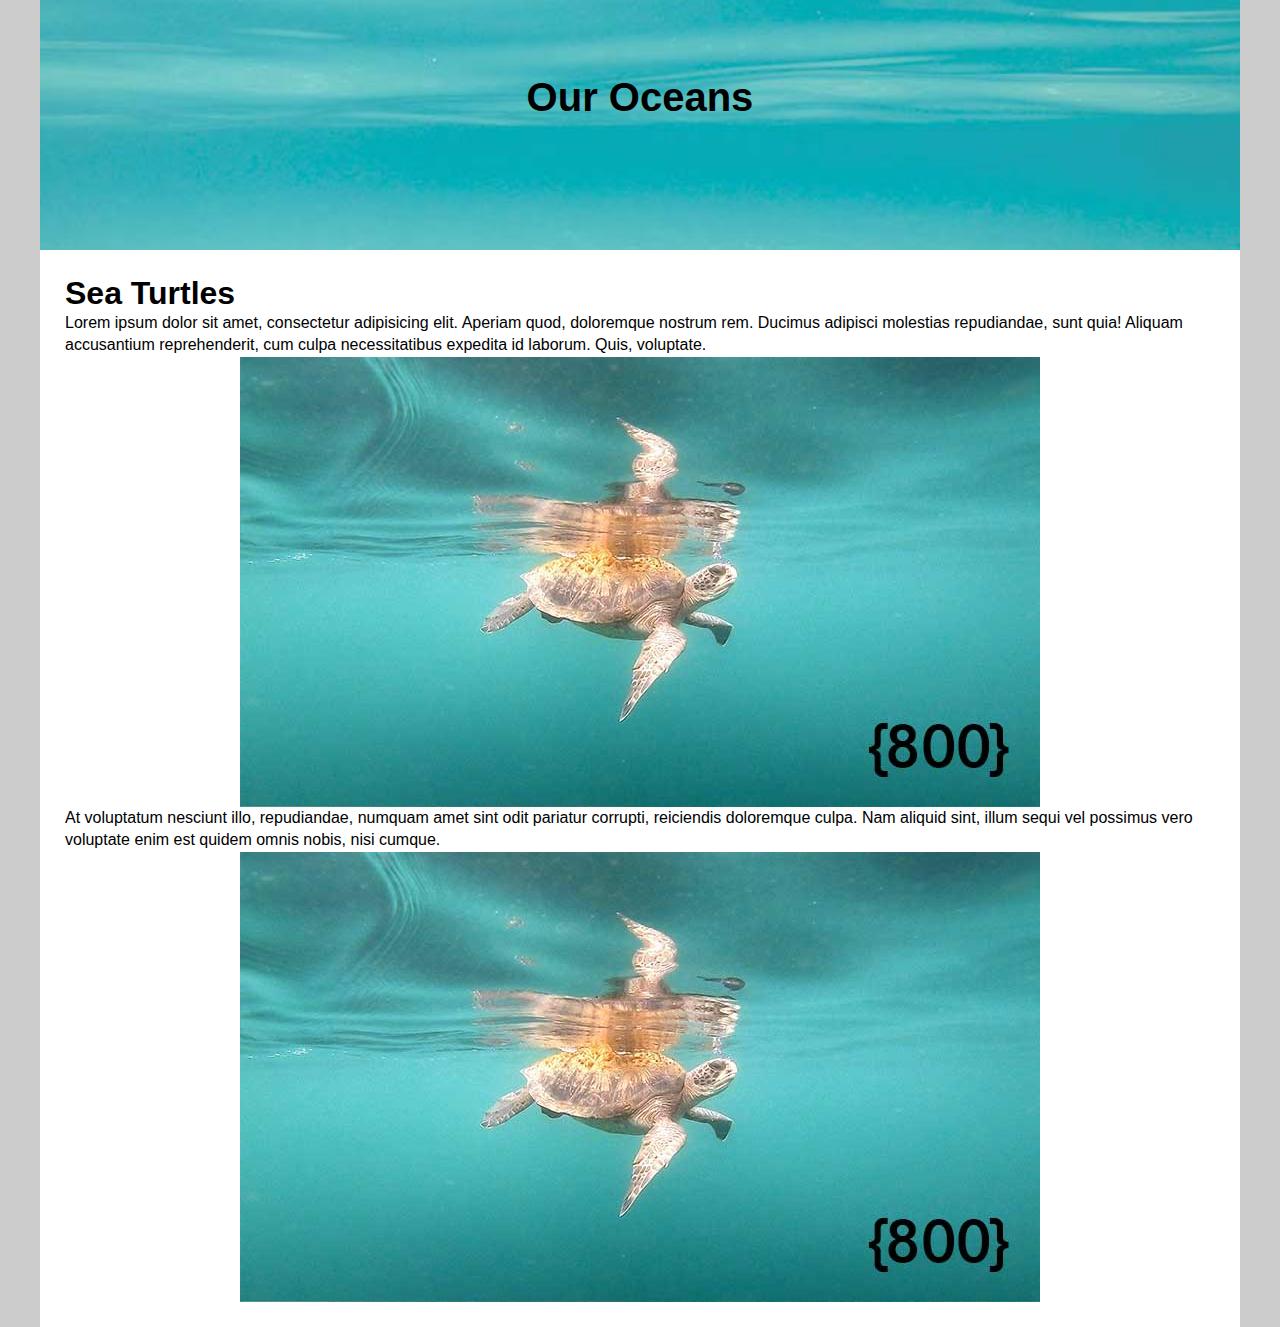
<file: root/srcSet.html>
<!DOCTYPE html>
<html lang="en">
<head>
    <meta charset="UTF-8">
    <meta name="viewport" content="width=device-width, minimum-scale=1.0">
    <link rel="stylesheet" href="css/main.css" type="text/css">

    <title>Responsive Images</title>
</head>
<body>
    <header>
        <h1>Our Oceans</h1>
    </header>
    
        <main>
            <section>
                <h1>Sea Turtles</h1>
                <p>Lorem ipsum dolor sit amet, consectetur adipisicing elit. Aperiam quod, doloremque nostrum rem. Ducimus adipisci molestias repudiandae, sunt quia! Aliquam accusantium reprehenderit, cum culpa necessitatibus expedita id laborum. Quis, voluptate.</p>
                
                <img src="images/turtle2-800.jpg" 
                    alt="sea turtle"
                    srcset="images/turtle2-200.jpg 200w,
                            images/turtle2-400.jpg 400w,
                            images/turtle2-800.jpg 800w"
                    sizes="(max-width:200px) 200px,
                           (max-width:400px) 400px,
                           800px">
                
                <p>At voluptatum nesciunt illo, repudiandae, numquam amet sint odit pariatur corrupti, reiciendis doloremque culpa. Nam aliquid sint, illum sequi vel possimus vero voluptate enim est quidem omnis nobis, nisi cumque.</p>
                
                <picture>
                    <source media="(max-width:250px)" srcset="images/turtle2-200.jpg">
                    <source media="(max-width:450px)" srcset="images/turtle2-400.jpg">
                    <source media="(min-width:451px)" srcset="images/turtle2-800.jpg">
                    <img src="images/turtle2-800.jpg" alt="sea turtle">
                </picture>
            </section>
        </main>
    
</body>
</html>
</file>
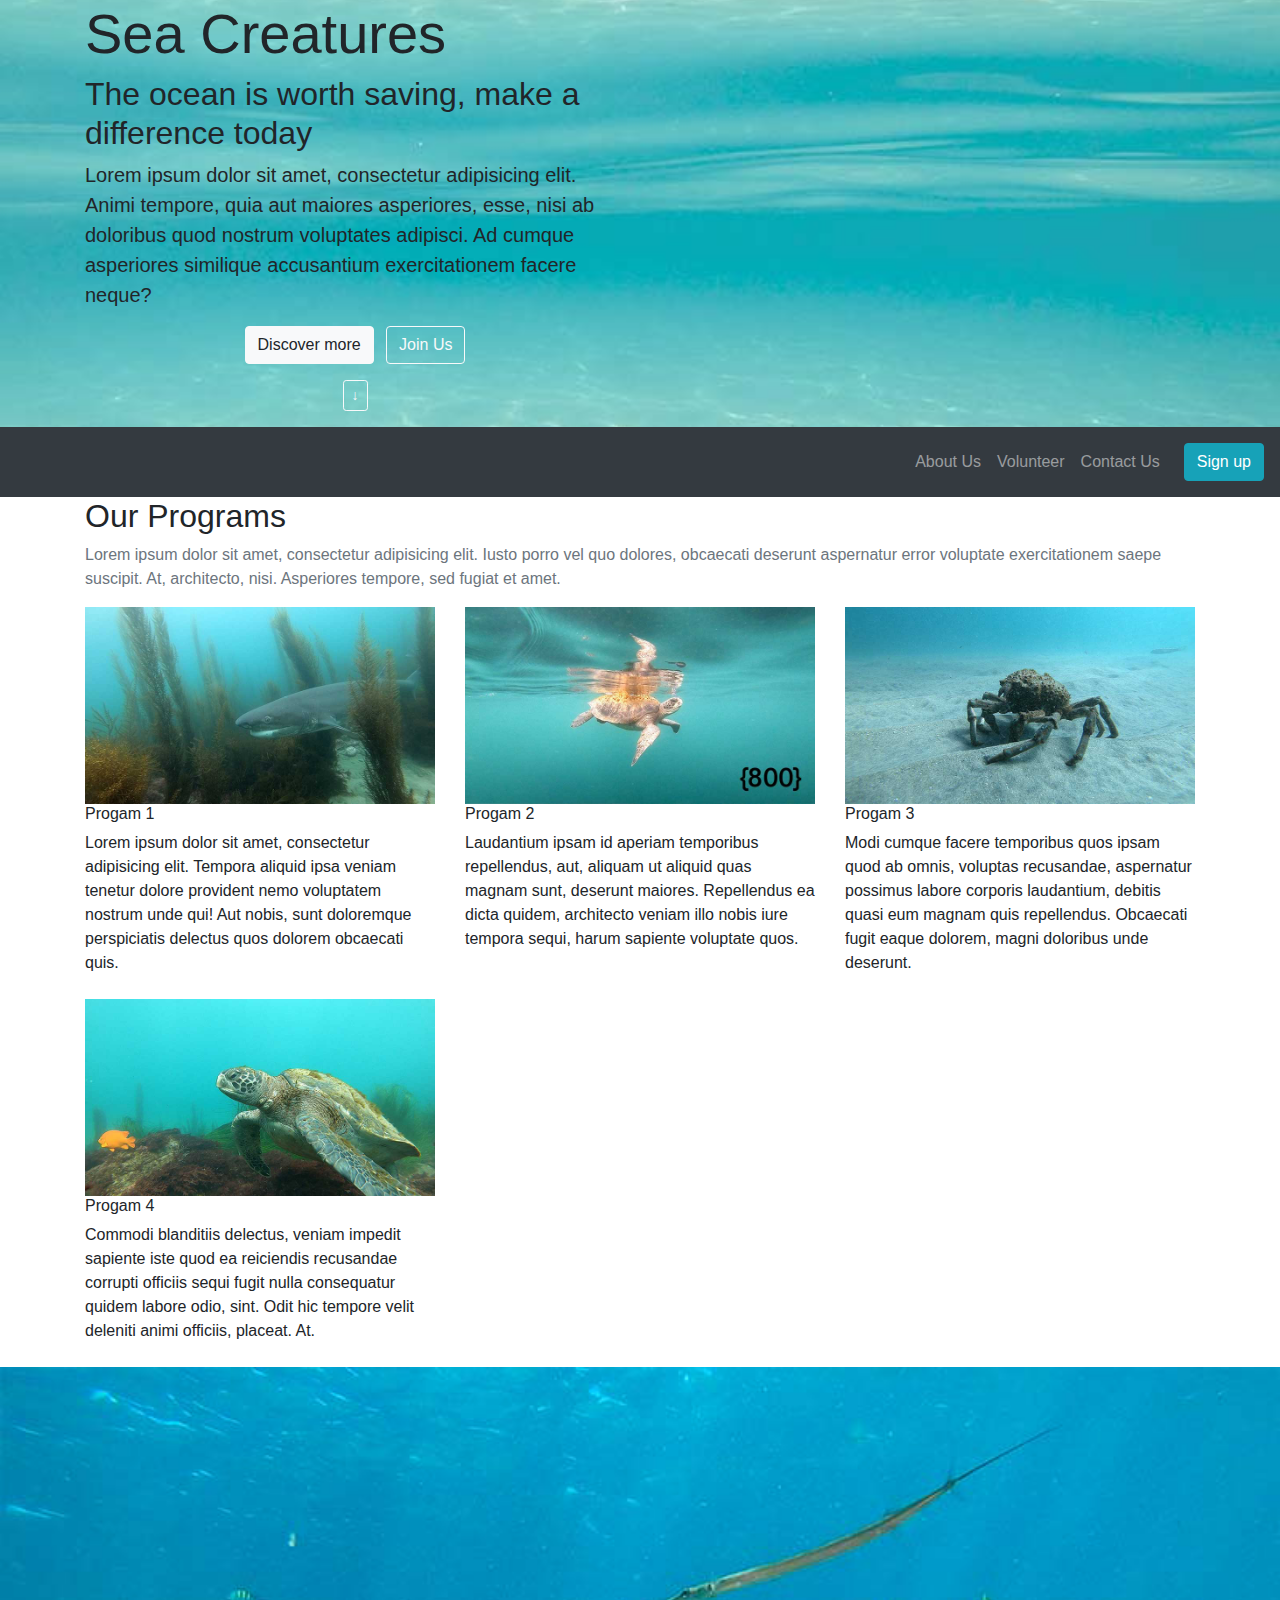
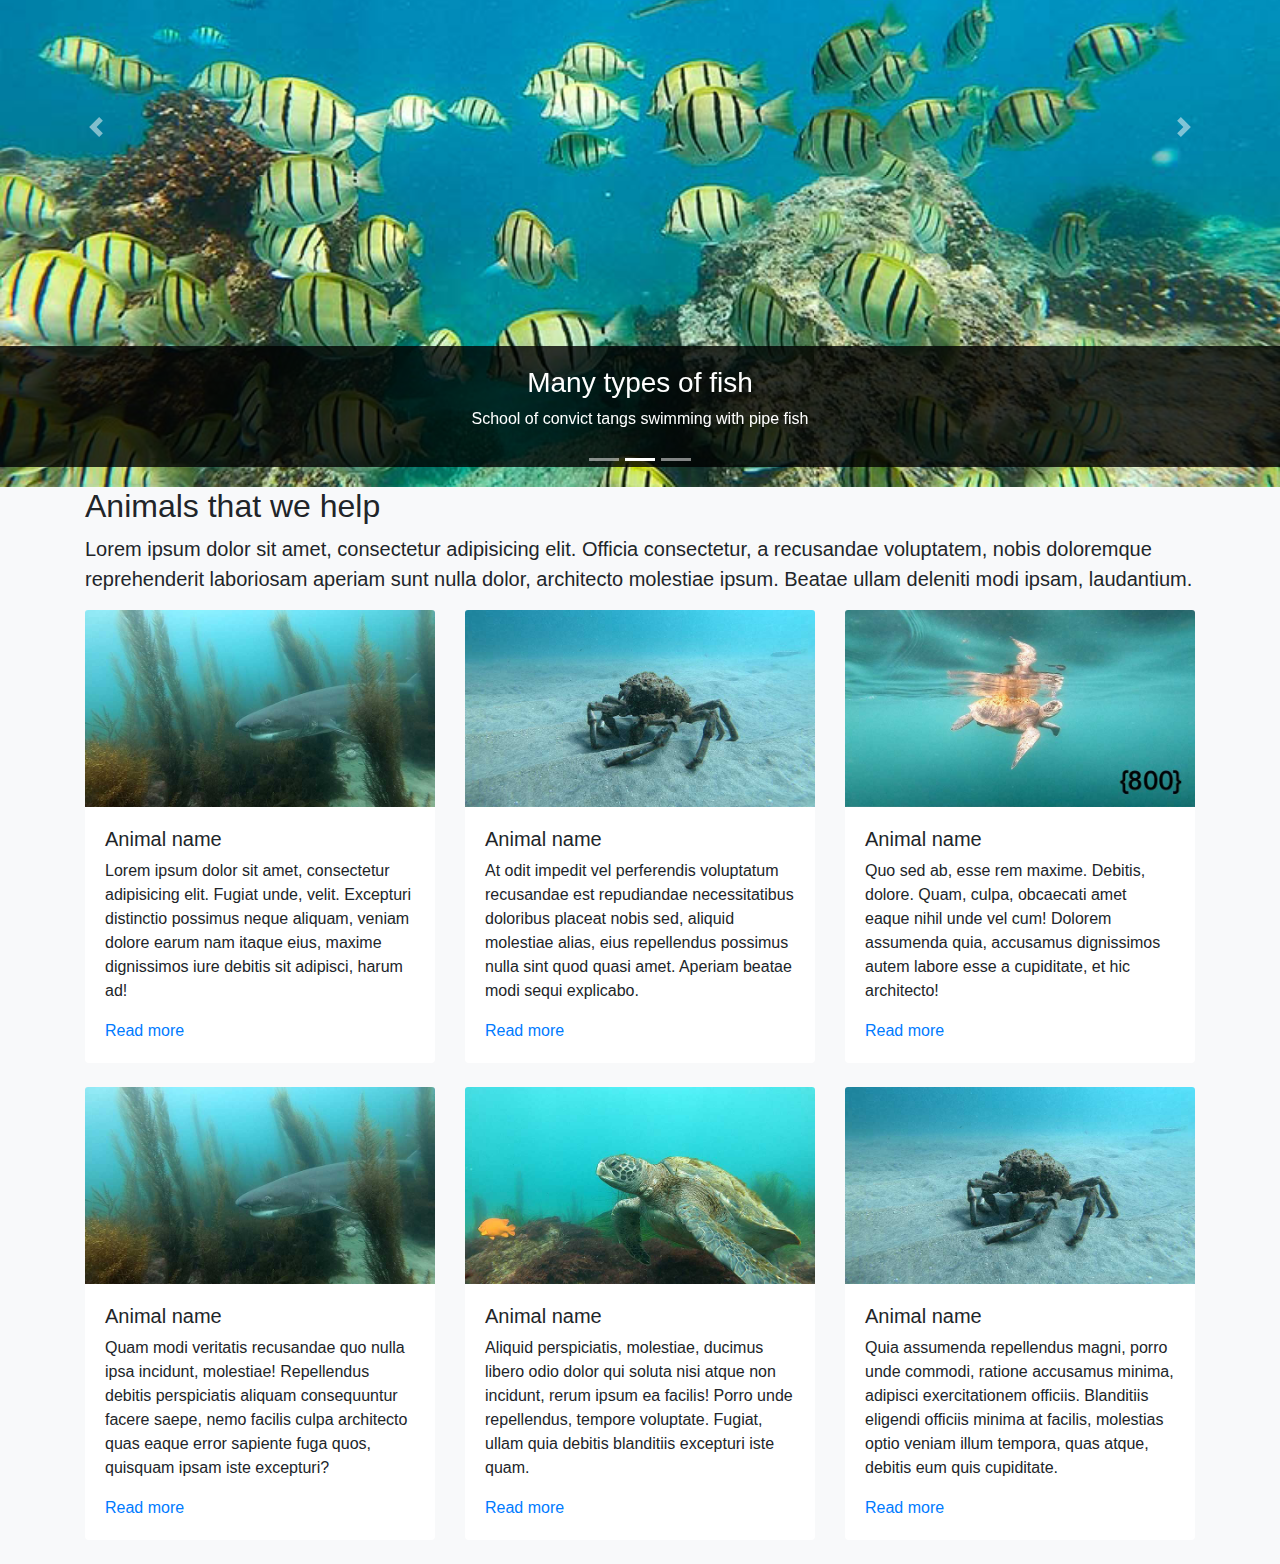
<file: root/srsSetJS/responsiveImages.html>
<!DOCTYPE html>
<html lang="en">
<head>
    <meta charset="UTF-8">
    <meta name="viewport" content="width=device-width,  initial-scale=1.0">
    <title>World Oceans</title>
    
    <!--font awesome-->
    <link rel="stylesheet" href="https://use.fontawesome.com/releases/v5.7.2/css/all.css" integrity="sha384-fnmOCqbTlWIlj8LyTjo7mOUStjsKC4pOpQbqyi7RrhN7udi9RwhKkMHpvLbHG9Sr" crossorigin="anonymous">
    <!-- bootstrap css -->
    <link rel="stylesheet" href="css/bootstrap.min.css" type="text/css">
    <!--custom css-->
    <link rel="stylesheet" href="css/main.css" type="text/css">
</head>
<body>
<!--  Header section  -->
   <section id="cover" class="bg-light masthead">
       <div class="container">
           <div class="row">
               <article class="col-lg-6 order-2 order-lg-1">
                   <h1 class="display-4">Sea Creatures</h1>
                   <h2>The ocean is worth saving, make a difference today</h2>
                   <p class="lead">Lorem ipsum dolor sit amet, consectetur adipisicing elit. Animi tempore, quia aut maiores asperiores, esse, nisi ab doloribus quod nostrum voluptates adipisci. Ad cumque asperiores similique accusantium exercitationem facere neque?</p>
                   <p class="text-center">
                   <a href="#" class="btn btn-light mr-2">Discover more</a>
                   <a href="#" class="btn btn-outline-light">Join Us</a>
                   </p>
                   <p class="text-center">
                       <a href="#programs" class="btn btn-outline-light btn-sm">&darr;</a>
                   </p>
               </article>
<!--
               <figure class="col-lg-6 order-1 order-lg-2">
                   <img src="images/turtle.png" alt="sea turtle" class="img-fluid">
               </figure>
-->
           </div><!-- end row -->
       </div><!-- end container -->
   </section>
   
<!--   navigation -->
<!--   nav.navbar.navbar-dark#navMain>a.navbar-brand+button.navbar-toggler>span.navbar-toggler-icon-->
   <nav class="navbar navbar-dark bg-dark navbar-expand-md" id="navMain">
       <a href="#" class="navbar-brand text-info">
           <i class="fas fa-fish"></i>
       </a>
       <button class="navbar-toggler" data-toggle="collapse" data-target="#navbarContent" aria-expanded="false" aria-label="Toggle navigation"><span class="navbar-toggler-icon"></span></button>
<!--       div#navbarContent.collapse.navbar-collapse>ul.navbar-nav>li.nav-item*3>a.nav-link-->
       <div id="navbarContent" class="collapse navbar-collapse">
           <ul class="navbar-nav ml-auto">
               <li class="nav-item"><a href="#" class="nav-link">About Us</a></li>
               <li class="nav-item"><a href="#" class="nav-link">Volunteer</a></li>
               <li class="nav-item"><a href="#" class="nav-link">Contact Us</a></li>
           </ul>
           <div class="navbar-text ml-lg-3"><a href="#" class="btn btn-info text-white">Sign up</a></div>
       </div>
  </nav>
   
<!-- Our programs -->
   <section id="programs">
       <div class="container">
           <h2>Our Programs</h2>
           <p class="text-muted">Lorem ipsum dolor sit amet, consectetur adipisicing elit. Iusto porro vel quo dolores, obcaecati deserunt aspernatur error voluptate exercitationem saepe suscipit. At, architecto, nisi. Asperiores tempore, sed fugiat et amet.</p>
           <div class="row">
           <article class="col-sm-6 col-lg-4 mb-2">
               
                   <img src="images/7Gill-800.jpg" alt="7 gill" class="img-fluid" data-type="programs">
                   <h6>Progam 1</h6>
                   <p>Lorem ipsum dolor sit amet, consectetur adipisicing elit. Tempora aliquid ipsa veniam tenetur dolore provident nemo voluptatem nostrum unde qui! Aut nobis, sunt doloremque perspiciatis delectus quos dolorem obcaecati quis.</p>
               
           </article>
           <article class="col-sm-6 col-lg-4 mb-2">
               
                   <img src="images/turtle2-800.jpg" alt="turtle" class="img-fluid" data-type="programs">
                   <h6>Progam 2</h6>
                   <p>Laudantium ipsam id aperiam temporibus repellendus, aut, aliquam ut aliquid quas magnam sunt, deserunt maiores. Repellendus ea dicta quidem, architecto veniam illo nobis iure tempora sequi, harum sapiente voluptate quos.</p>
               
           </article>
           <article class="col-sm-6 col-lg-4 mb-2">
               
                   <img src="images/sheepCrab-800.jpg" alt="crab" class="img-fluid" data-type="programs">
                   <h6>Progam 3</h6>
                   <p>Modi cumque facere temporibus quos ipsam quod ab omnis, voluptas recusandae, aspernatur possimus labore corporis laudantium, debitis quasi eum magnam quis repellendus. Obcaecati fugit eaque dolorem, magni doloribus unde deserunt.</p>
               
           </article>
           <article class="col-sm-6 col-lg-4 mb-2">
               
                   <img src="images/turtle-800.jpg" alt="turtle" class="img-fluid" data-type="programs">
                   <h6>Progam 4</h6>
                   <p>Commodi blanditiis delectus, veniam impedit sapiente iste quod ea reiciendis recusandae corrupti officiis sequi fugit nulla consequatur quidem labore odio, sint. Odit hic tempore velit deleniti animi officiis, placeat. At.</p>
               
           </article>
           </div><!-- end row -->
       </div> <!-- end container -->
   </section>
   
<!-- carousel -->
   <section id="carousel">
       <div id="carousel-home" class="carousel slide" data-ride="carousel">
          <ol class="carousel-indicators">
              <li data-target="#carousel-home" data-slide-to="0"></li>
              <li data-target="#carousel-home" data-slide-to="1" class="active"></li>
              <li data-target="#carousel-home" data-slide-to="2"></li>
          </ol>
          <div class="carousel-inner" role="listbox">
              <article class="carousel-item">
                  <img src="images/c1-800.jpg" alt="reef" data-type="carousel">
                  <div class="carousel-caption">
                      <h3>Healthy Reef</h3>
                      <p>Napolean Wrasse swimming on the reef</p>
                  </div>
              </article>
              <article class="carousel-item active">
                  <img src="images/c2-800.jpg" alt="fish swimming" data-type="carousel">
                  <div class="carousel-caption">
                      <h3>Many types of fish</h3>
                      <p>School of convict tangs swimming with pipe fish</p>
                  </div>
              </article>
              <article class="carousel-item">
                  <img src="images/c3-800.jpg" alt="large fish school" data-type="carousel">
                  <div class="carousel-caption">
                      <h3>School of fish</h3>
                      <p>There is so much to see and appreciate</p>
                  </div>
              </article>
          </div><!-- end carousel-inner -->
           <a href="#carousel-home" class="carousel-control-prev" role="button" data-slide="prev">
               <span class="carousel-control-prev-icon" aria-hidden="true"></span>
               <span class="sr-only">Previous</span>
           </a>
           <a href="#carousel-home" class="carousel-control-next" role="button" data-slide="next">
               <span class="carousel-control-next-icon" aria-hidden="true"></span>
               <span class="sr-only">Next</span>
           </a>
       </div><!-- end carousel-home-->
   </section>
   
<!-- Animal cards -->
<!--  section.bg-light>div.container>h2{Animals that we help}+p.lead>lorem^div.row>article.col-md-4.mb-4*6>div.card.border-0.h-100>a[#]>img.card-img-top^div.card-body>h5{Animal name}+p.card-text>lorem^p.card-text>a[#]{Read more}-->
   <section class="bg-light">
       <div class="container">
           <h2>Animals that we help</h2>
           <p class="lead">Lorem ipsum dolor sit amet, consectetur adipisicing elit. Officia consectetur, a recusandae voluptatem, nobis doloremque reprehenderit laboriosam aperiam sunt nulla dolor, architecto molestiae ipsum. Beatae ullam deleniti modi ipsam, laudantium.</p>
           <div class="row">
               <article class="col-md-4 mb-4">
                   <div class="card border-0 h-100">
                       <a href="#"><img src="images/7Gill-800.jpg" alt="batray" class="card-img-top" data-type="animals"></a>
                       <div class="card-body">
                           <h5>Animal name</h5>
                           <p class="card-text">Lorem ipsum dolor sit amet, consectetur adipisicing elit. Fugiat unde, velit. Excepturi distinctio possimus neque aliquam, veniam dolore earum nam itaque eius, maxime dignissimos iure debitis sit adipisci, harum ad!</p>
                           <p class="card-text"><a href="#">Read more</a></p>
                       </div>
                   </div>
               </article>
               <article class="col-md-4 mb-4">
                   <div class="card border-0 h-100">
                       <a href="#"><img src="images/sheepCrab-800.jpg" alt="crab" class="card-img-top" data-type="animals"></a>
                       <div class="card-body">
                           <h5>Animal name</h5>
                           <p class="card-text">At odit impedit vel perferendis voluptatum recusandae est repudiandae necessitatibus doloribus placeat nobis sed, aliquid molestiae alias, eius repellendus possimus nulla sint quod quasi amet. Aperiam beatae modi sequi explicabo.</p>
                           <p class="card-text"><a href="#">Read more</a></p>
                       </div>
                   </div>
               </article>
               <article class="col-md-4 mb-4">
                   <div class="card border-0 h-100">
                       <a href="#"><img src="images/turtle2-800.jpg" alt="shark" class="card-img-top" data-type="animals"></a>
                       <div class="card-body">
                           <h5>Animal name</h5>
                           <p class="card-text">Quo sed ab, esse rem maxime. Debitis, dolore. Quam, culpa, obcaecati amet eaque nihil unde vel cum! Dolorem assumenda quia, accusamus dignissimos autem labore esse a cupiditate, et hic architecto!</p>
                           <p class="card-text"><a href="#">Read more</a></p>
                       </div>
                   </div>
               </article>
               <article class="col-md-4 mb-4">
                   <div class="card border-0 h-100">
                       <a href="#"><img src="images/7Gill-800.jpg" alt="shark" class="card-img-top" data-type="animals"></a>
                       <div class="card-body">
                           <h5>Animal name</h5>
                           <p class="card-text">Quam modi veritatis recusandae quo nulla ipsa incidunt, molestiae! Repellendus debitis perspiciatis aliquam consequuntur facere saepe, nemo facilis culpa architecto quas eaque error sapiente fuga quos, quisquam ipsam iste excepturi?</p>
                           <p class="card-text"><a href="#">Read more</a></p>
                       </div>
                   </div>
               </article>
               <article class="col-md-4 mb-4">
                   <div class="card border-0 h-100">
                       <a href="#"><img src="images/turtle-800.jpg" alt="turtle" class="card-img-top" data-type="animals"></a>
                       <div class="card-body">
                           <h5>Animal name</h5>
                           <p class="card-text">Aliquid perspiciatis, molestiae, ducimus libero odio dolor qui soluta nisi atque non incidunt, rerum ipsum ea facilis! Porro unde repellendus, tempore voluptate. Fugiat, ullam quia debitis blanditiis excepturi iste quam.</p>
                           <p class="card-text"><a href="#">Read more</a></p>
                       </div>
                   </div>
               </article>
               <article class="col-md-4 mb-4">
                   <div class="card border-0 h-100">
                       <a href="#"><img src="images/sheepCrab-800.jpg" alt="shark" class="card-img-top" data-type="animals"></a>
                       <div class="card-body">
                           <h5>Animal name</h5>
                           <p class="card-text">Quia assumenda repellendus magni, porro unde commodi, ratione accusamus minima, adipisci exercitationem officiis. Blanditiis eligendi officiis minima at facilis, molestias optio veniam illum tempora, quas atque, debitis eum quis cupiditate.</p>
                           <p class="card-text"><a href="#">Read more</a></p>
                       </div>
                   </div>
               </article>
           </div>
       </div>
   </section>
    
<script src="https://code.jquery.com/jquery-3.3.1.slim.min.js" integrity="sha384-q8i/X+965DzO0rT7abK41JStQIAqVgRVzpbzo5smXKp4YfRvH+8abtTE1Pi6jizo" crossorigin="anonymous"></script>
<script src="https://cdnjs.cloudflare.com/ajax/libs/popper.js/1.14.7/umd/popper.min.js" integrity="sha384-UO2eT0CpHqdSJQ6hJty5KVphtPhzWj9WO1clHTMGa3JDZwrnQq4sF86dIHNDz0W1" crossorigin="anonymous"></script> 
<script src="scripts/bootstrap.min.js" type="text/javascript"></script> 

<script src="scripts/responsiveImages.js" type="text/jscript">
    
    
</script>  
</body>
</html>
</file>
<file: root/css/main.css>
* {
    margin: 0;
    padding: 0;
    box-sizing: border-box;
}

html {
    background-color: #ccc;
}

body {
    font-family: sans-serif;
    background-color: #fff;
    width: 100%;
    max-width: 1200px;
    margin: 0 auto;
    
}

header {
    background: url('../images/bg-800-200.jpg') no-repeat center bottom;
    height: 150px;
}

header h1 {
    font-size: 250%;
    padding-top: 25px;    
    text-align: center;
}
section {
    padding: 25px;
}

p {
    line-height: 1.4;
}

img {
    max-width: 100%;
    height: auto;
    display: block;
    margin: 0 auto;
}

@media screen and (min-width: 201px) {
    header {
        background: url('../images/bg-800-400.jpg');
        height: 200px;
    }
    header h1 {
        padding-top: 45px;
    }
}
@media screen and (min-width: 401px) {
    header {
        background: url('../images/bg-800.jpg') center center;
        height: 250px;
        background-size: cover;
    }
    header h1 {
        padding-top: 75px;
    }
}
</file>
<file: root/srsSetJS/css/main.css>
html, body {
    height: 100%;
}
#cover {
    background: url('../images/bg.jpg') no-repeat center center;
    background-size: cover;
}
#programs .fas, #programs .far {
    font-size: 2.5rem;
    color: #15aabf;
}
.carousel-item img {
    width: 100%;
}
.carousel-caption {
    background-color: rgba(0,0,0,.8);
    width: 100%;
    left: inherit;
    right: inherit;
}
nav.navbar {
/*    background-color: #069;*/
}
</file>
